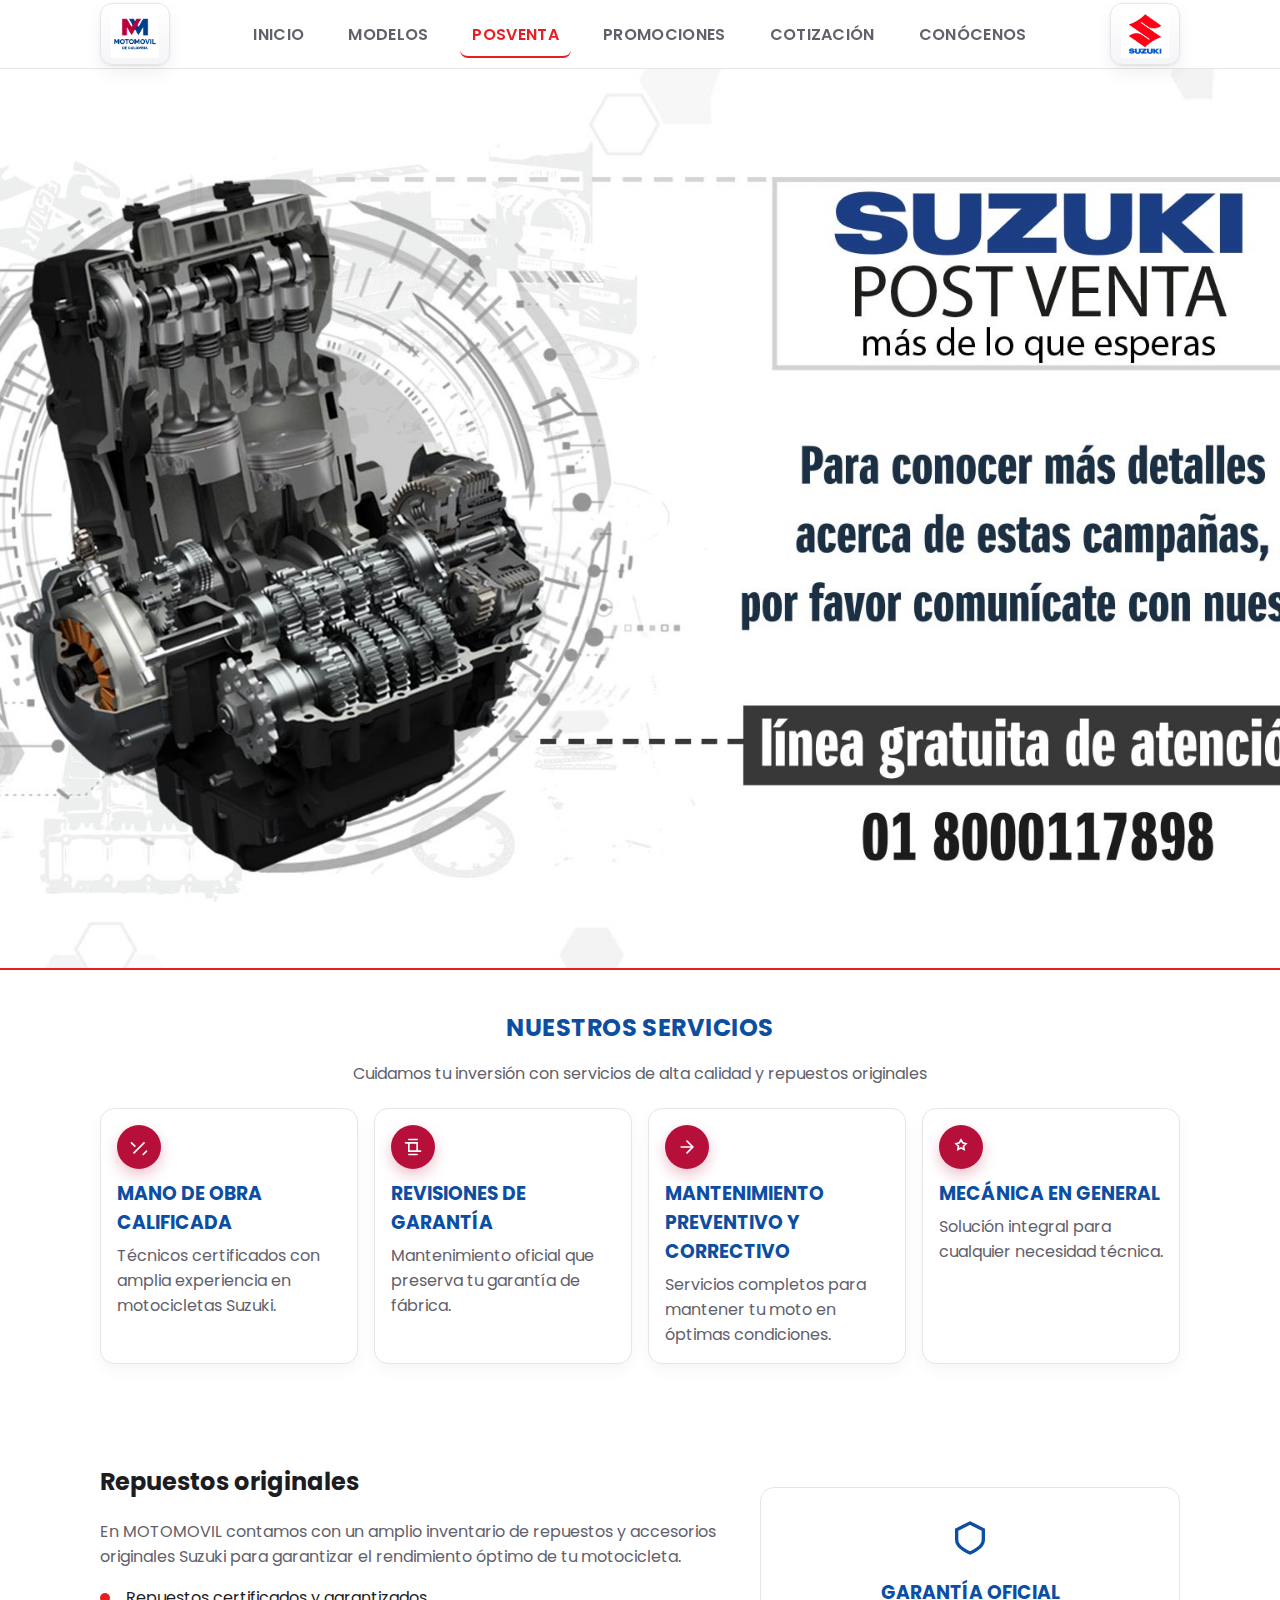
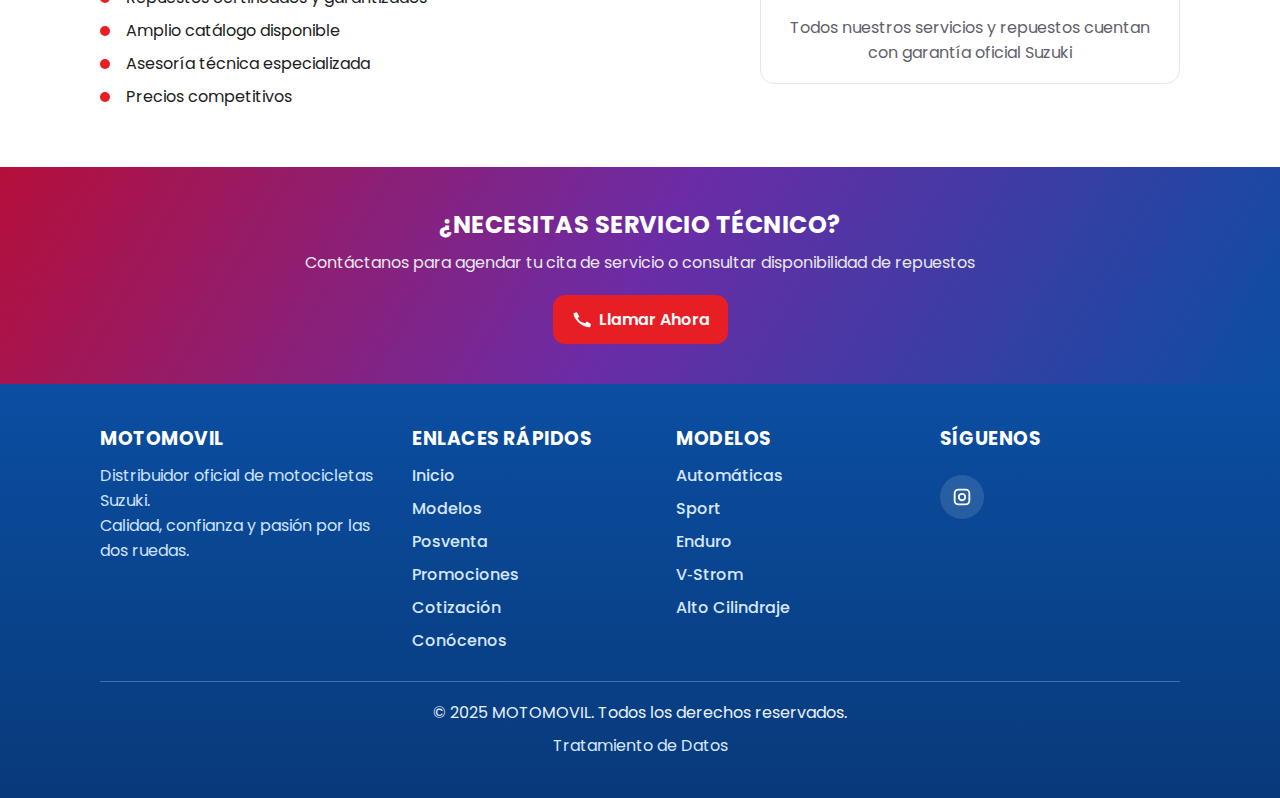
<file: posventa.html>
<!DOCTYPE html>
<html lang="es">
  <head>
    <meta charset="UTF-8" />
    <meta name="viewport" content="width=device-width, initial-scale=1" />
    <title>Posventa | Motomovil</title>
    <meta name="description" content="Servicio técnico especializado y repuestos originales Suzuki." />
    <link rel="preconnect" href="https://fonts.googleapis.com">
    <link rel="preconnect" href="https://fonts.gstatic.com" crossorigin>
    <link href="https://fonts.googleapis.com/css2?family=Poppins:wght@300;400;500;600;700&display=swap" rel="stylesheet">
    <link rel="stylesheet" href="styles.css" />
    <link rel="icon" type="image/jpeg" href="/motos/LOGOS/Log- Motomovil-y-Suzuki-01.jpg" />
  </head>
  <body>
    <header class="site-header">
      <div class="container header-inner">
        <a href="index.html#inicio" class="logo" aria-label="Motomovil inicio">
          <img class="logo-img" src="39847bf8-b054-4cc7-8288-516cb75c4326.png" alt="Motomovil de Colombia" />
          <span class="visually-hidden">Motomovil</span>
        </a>
        <button class="nav-toggle" aria-controls="primary-nav" aria-expanded="false">
          <span class="visually-hidden">Abrir menú</span>
          <svg width="24" height="24" viewBox="0 0 24 24" aria-hidden="true"><path d="M4 6h16M4 12h16M4 18h16" stroke="currentColor" stroke-width="2" stroke-linecap="round"/></svg>
        </button>
        <nav id="primary-nav" class="primary-nav" aria-label="Principal">
          <ul>
            <li><a href="index.html#inicio">Inicio</a></li>
            <li><a href="modelos.html">Modelos</a></li>
            <li><a href="posventa.html" class="active">Posventa</a></li>
            <li><a href="index.html#promos">Promociones</a></li>
            <li><a href="index.html#contacto">Cotización</a></li>
            <li><a href="index.html#nosotros">Conócenos</a></li>
          </ul>
        </nav>
        <a href="index.html#inicio" class="logo" aria-label="Motomovil y Suzuki">
          <img class="logo-img" src="/motos/LOGOS/LogoMotomovil-y-Suzuki-02.jpg" alt="Motomovil y Suzuki" />
          <span class="visually-hidden">Motomovil y Suzuki</span>
        </a>
        
      </div>
    </header>

    <main>
      <section class="hero hero-full">
        <div class="hero-carousel">
          <div class="slides">
            <div class="slide"><img src="motos/PORTADA-POSVENTA.png" alt="Portada posventa" loading="eager" /></div>
          </div>
        </div>
      </section>

      <section class="services posventa-block">
        <div class="container">
          <h2 class="posventa-title">NUESTROS SERVICIOS</h2>
          <p class="posventa-subtitle">Cuidamos tu inversión con servicios de alta calidad y repuestos originales</p>
          <div class="service-grid">
            <div class="service">
              <div class="service-badge" aria-hidden="true">
                <svg width="20" height="20" viewBox="0 0 24 24"><path d="M6 19l3-3m6-6l3-3M9 16l6-6M3 7l4 4M17 21l4-4" fill="none" stroke="currentColor" stroke-width="2" stroke-linecap="round"/></svg>
              </div>
              <h3>Mano de obra calificada</h3>
              <p>Técnicos certificados con amplia experiencia en motocicletas Suzuki.</p>
            </div>
            <div class="service">
              <div class="service-badge" aria-hidden="true">
                <svg width="20" height="20" viewBox="0 0 24 24"><path d="M7 7h10v10H7zM7 3h10M3 7h4M17 21h-10M21 17h-4" fill="none" stroke="currentColor" stroke-width="2" stroke-linecap="round"/></svg>
              </div>
              <h3>Revisiones de garantía</h3>
              <p>Mantenimiento oficial que preserva tu garantía de fábrica.</p>
            </div>
            <div class="service">
              <div class="service-badge" aria-hidden="true">
                <svg width="20" height="20" viewBox="0 0 24 24"><path d="M5 12h14M12 5l7 7-7 7" fill="none" stroke="currentColor" stroke-width="2" stroke-linecap="round"/></svg>
              </div>
              <h3>Mantenimiento preventivo y correctivo</h3>
              <p>Servicios completos para mantener tu moto en óptimas condiciones.</p>
            </div>
            <div class="service">
              <div class="service-badge" aria-hidden="true">
                <svg width="20" height="20" viewBox="0 0 24 24"><path d="M12 3l2 4 4 1-3 3 .7 4-3.7-2-3.7 2 .7-4-3-3 4-1 2-4" fill="none" stroke="currentColor" stroke-width="2" stroke-linecap="round"/></svg>
              </div>
              <h3>Mecánica en general</h3>
              <p>Solución integral para cualquier necesidad técnica.</p>
            </div>
          </div>
        </div>
      </section>

      <section class="repuestos">
        <div class="container repuestos-grid">
          <div>
            <h2>Repuestos originales</h2>
            <p>En MOTOMOVIL contamos con un amplio inventario de repuestos y accesorios originales Suzuki para garantizar el rendimiento óptimo de tu motocicleta.</p>
            <ul class="steps">
              <li>Repuestos certificados y garantizados</li>
              <li>Amplio catálogo disponible</li>
              <li>Asesoría técnica especializada</li>
              <li>Precios competitivos</li>
            </ul>
          </div>
          <div>
            <div class="guarantee-box">
              <div class="guarantee-icon" aria-hidden="true">
                <svg width="40" height="40" viewBox="0 0 24 24"><path d="M12 3l8 4v6c0 5-8 8-8 8s-8-3-8-8V7l8-4z" fill="none" stroke="currentColor" stroke-width="2"/></svg>
              </div>
              <h3>Garantía oficial</h3>
              <p>Todos nuestros servicios y repuestos cuentan con garantía oficial Suzuki</p>
            </div>
          </div>
        </div>
      </section>

      <section class="cta-posventa">
        <div class="container">
          <h2>¿Necesitas servicio técnico?</h2>
          <p>Contáctanos para agendar tu cita de servicio o consultar disponibilidad de repuestos</p>
          <div class="section-actions">
            <a href="tel:+57600000000" class="btn btn-primary">
              <svg width="20" height="20" viewBox="0 0 24 24" aria-hidden="true"><path d="M3 5l4-1 3 5-2 2c2 4 5 5 9 6l2-2 5 3-1 4c-10 0-20-10-20-17z" fill="currentColor"/></svg>
              Llamar Ahora
            </a>
          </div>
        </div>
      </section>
    </main>

    <footer class="site-footer">
      <div class="container">
        <div class="footer-top">
          <div class="footer-brand">
            <h3>MOTOMOVIL</h3>
            <p>Distribuidor oficial de motocicletas Suzuki.<br />Calidad, confianza y pasión por las dos ruedas.</p>
          </div>
          <div class="footer-links">
            <h3>ENLACES RÁPIDOS</h3>
            <ul>
              <li><a href="index.html#inicio">Inicio</a></li>
              <li><a href="modelos.html">Modelos</a></li>
              <li><a href="posventa.html">Posventa</a></li>
              <li><a href="index.html#promos">Promociones</a></li>
              <li><a href="index.html#contacto">Cotización</a></li>
              <li><a href="index.html#nosotros">Conócenos</a></li>
            </ul>
          </div>
          <div class="footer-links">
            <h3>MODELOS</h3>
            <ul>
              <li><a href="modelos.html">Automáticas</a></li>
              <li><a href="modelos.html">Sport</a></li>
              <li><a href="modelos.html">Enduro</a></li>
              <li><a href="modelos.html">V‑Strom</a></li>
              <li><a href="modelos.html">Alto Cilindraje</a></li>
            </ul>
          </div>
          <div class="footer-social">
            <h3>SÍGUENOS</h3>
            <a href="#" class="social-round" aria-label="Instagram">
              <svg width="22" height="22" viewBox="0 0 24 24"><rect x="4" y="4" width="16" height="16" rx="4" stroke="currentColor" fill="none" stroke-width="2"/><circle cx="12" cy="12" r="3.5" stroke="currentColor" fill="none" stroke-width="2"/></svg>
            </a>
          </div>
        </div>
        <div class="footer-bottom">
          <p>© 2025 MOTOMOVIL. Todos los derechos reservados.</p>
          <a href="tratamiento.html" class="legal-link">Tratamiento de Datos</a>
        </div>
      </div>
    </footer>

    <script src="script.js"></script>
  </body>
</html>
</file>
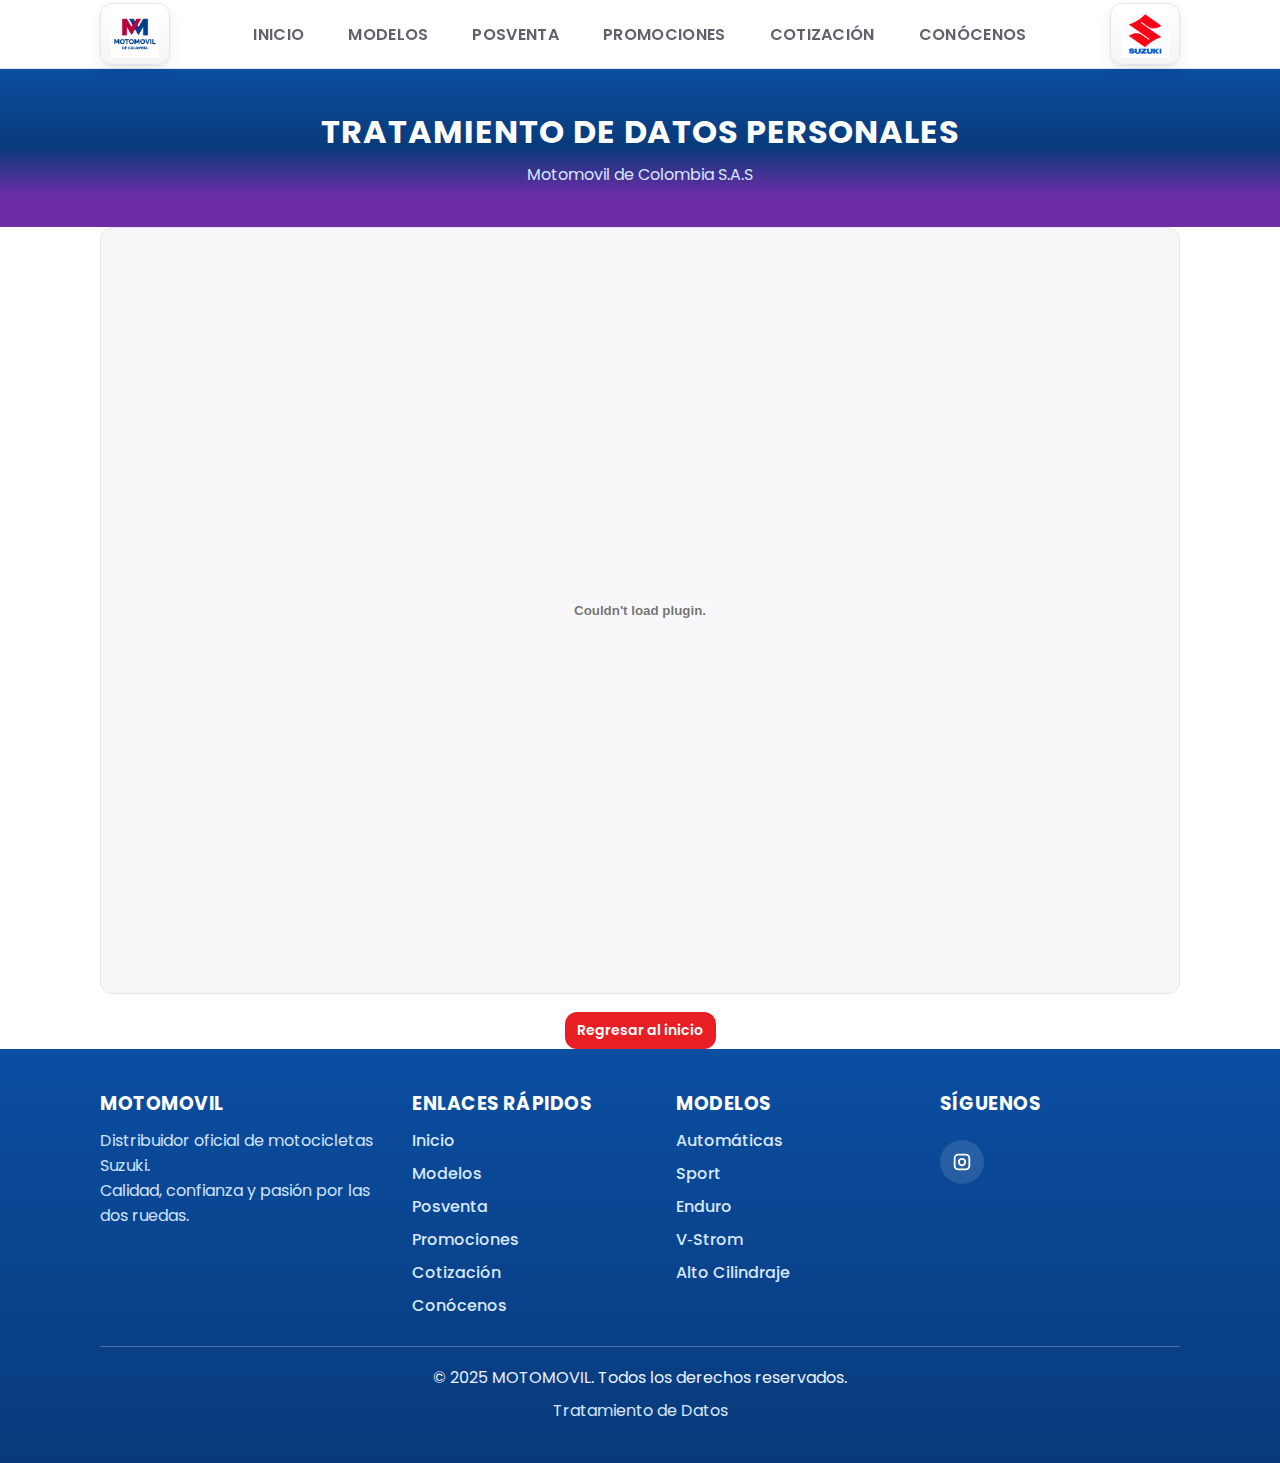
<file: tratamiento.html>
<!DOCTYPE html>
<html lang="es">
  <head>
    <meta charset="UTF-8" />
    <meta name="viewport" content="width=device-width, initial-scale=1" />
    <title>Política de Tratamiento de Datos | Motomovil</title>
    <meta name="description" content="Política de tratamiento de datos personales de Motomovil de Colombia S.A.S." />
    <link href="https://fonts.googleapis.com/css2?family=Poppins:wght@300;400;500;600;700&display=swap" rel="stylesheet">
    <link rel="stylesheet" href="styles.css" />
  </head>
  <body>
    <header class="site-header">
      <div class="container header-inner">
        <a href="index.html#inicio" class="logo" aria-label="Motomovil inicio">
          <img class="logo-img" src="39847bf8-b054-4cc7-8288-516cb75c4326.png" alt="Motomovil de Colombia" />
          <span class="visually-hidden">Motomovil</span>
        </a>
        <nav id="primary-nav" class="primary-nav" aria-label="Principal">
          <ul>
            <li><a href="index.html#inicio">Inicio</a></li>
            <li><a href="modelos.html">Modelos</a></li>
            <li><a href="posventa.html">Posventa</a></li>
            <li><a href="index.html#promos">Promociones</a></li>
            <li><a href="index.html#contacto">Cotización</a></li>
            <li><a href="index.html#nosotros">Conócenos</a></li>
          </ul>
        </nav>
        <a href="index.html#inicio" class="logo" aria-label="Motomovil y Suzuki">
          <img class="logo-img" src="/motos/LOGOS/LogoMotomovil-y-Suzuki-02.jpg" alt="Motomovil y Suzuki" />
          <span class="visually-hidden">Motomovil y Suzuki</span>
        </a>
        
      </div>
    </header>

    <main>
      <section class="policy-hero">
        <div class="container">
          <h1>TRATAMIENTO DE DATOS PERSONALES</h1>
          <p>Motomovil de Colombia S.A.S</p>
        </div>
      </section>

      <section class="pdf-section">
        <div class="container">
          <div class="doc-viewer">
            <object data="tratamiento/Comprobante_Transferencia_Boton1734294003040.pdf" type="application/pdf" class="pdf-full"></object>
          </div>
          <div class="section-actions">
            <a href="index.html#inicio" class="btn btn-sm btn-primary">Regresar al inicio</a>
          </div>
        </div>
      </section>
    </main>

    <footer class="site-footer">
      <div class="container">
        <div class="footer-top">
          <div class="footer-brand">
            <h3>MOTOMOVIL</h3>
            <p>Distribuidor oficial de motocicletas Suzuki.<br />Calidad, confianza y pasión por las dos ruedas.</p>
          </div>
          <div class="footer-links">
            <h3>ENLACES RÁPIDOS</h3>
            <ul>
              <li><a href="index.html#inicio">Inicio</a></li>
              <li><a href="modelos.html">Modelos</a></li>
              <li><a href="index.html#servicios">Posventa</a></li>
              <li><a href="index.html#promos">Promociones</a></li>
              <li><a href="index.html#contacto">Cotización</a></li>
              <li><a href="index.html#nosotros">Conócenos</a></li>
            </ul>
          </div>
          <div class="footer-links">
            <h3>MODELOS</h3>
            <ul>
              <li><a href="modelos.html">Automáticas</a></li>
              <li><a href="modelos.html">Sport</a></li>
              <li><a href="modelos.html">Enduro</a></li>
              <li><a href="modelos.html">V‑Strom</a></li>
              <li><a href="modelos.html">Alto Cilindraje</a></li>
            </ul>
          </div>
          <div class="footer-social">
            <h3>SÍGUENOS</h3>
            <a href="#" class="social-round" aria-label="Instagram">
              <svg width="22" height="22" viewBox="0 0 24 24"><rect x="4" y="4" width="16" height="16" rx="4" stroke="currentColor" fill="none" stroke-width="2"/><circle cx="12" cy="12" r="3.5" stroke="currentColor" fill="none" stroke-width="2"/></svg>
            </a>
          </div>
        </div>
        <div class="footer-bottom">
          <p>© 2025 MOTOMOVIL. Todos los derechos reservados.</p>
          <a href="tratamiento.html" class="legal-link">Tratamiento de Datos</a>
        </div>
      </div>
    </footer>

    <script src="script.js"></script>
  </body>
  </html>
</file>
<file: styles.css>
:root {
  --bg: #ffffff;
  --panel: #f7f7f9;
  --text: #1c1c21;
  --muted: #61616b;
  --primary: #e81e25;
  --primary-700: #c31920;
  --accent: #ffcf33;
  --brand-blue: #0b4ea2;
  --brand-red: #b50f3a;
}

:root { --brand: #ffffff }

* { box-sizing: border-box }
html, body { height: 100% }
body {
  margin: 0;
  font-family: 'Poppins', system-ui, -apple-system, Segoe UI, Roboto, Ubuntu, Cantarell, 'Helvetica Neue', Arial, sans-serif;
  background: var(--bg);
  color: var(--text);
  padding-top: 68px;
}
.visually-hidden { position: absolute; width: 1px; height: 1px; padding: 0; margin: -1px; overflow: hidden; clip: rect(0,0,0,0); border: 0; }

.container { width: 100%; max-width: 1120px; margin: 0 auto; padding: 0 20px }

/* Header */
.site-header { position: fixed; top: 0; left: 0; right: 0; z-index: 20; background: rgba(255,255,255,0.92); backdrop-filter: blur(10px); border-bottom: 1px solid #e6e6ea }
.header-inner { display: flex; align-items: center; justify-content: space-between; height: 68px }
.logo { display: inline-flex; align-items: center; text-decoration: none; padding: 6px 10px; border-radius: 12px; border: 1px solid #e6e6ea; background: linear-gradient(180deg, #ffffff, #f5f5f8); box-shadow: inset 0 1px 0 rgba(255,255,255,.8), 0 1px 2px rgba(0,0,0,.08), 0 8px 18px rgba(0,0,0,.06) }
.logo-img { height: 48px; width: auto; display: block }
.nav-toggle { display: none; background: transparent; color: var(--text); border: 1px solid #2b2b31; border-radius: 8px; padding: 8px }
.primary-nav ul { display: flex; gap: 20px; list-style: none; padding: 0; margin: 0 }
.primary-nav a { color: var(--muted); text-decoration: none; padding: 10px 12px; border-radius: 8px; text-transform: uppercase; letter-spacing: .02em; font-weight: 600 }
.primary-nav a:hover { color: var(--primary); background: #fff2f3 }
.primary-nav a.active { color: var(--primary); border-bottom: 2px solid var(--primary) }
.header-tools { display: flex; align-items: center; gap: 12px }
.search { display: block }
.search input { width: 240px; padding: 10px 12px; border-radius: 10px; border: 1px solid #d9d9df; background: #fff; color: var(--text) }

/* Buttons */
.btn { display: inline-flex; align-items: center; justify-content: center; gap: 8px; text-decoration: none; border-radius: 12px; padding: 12px 18px; font-weight: 600; transition: transform .06s ease, background .2s ease, color .2s ease }
.btn-sm { padding: 8px 12px; font-size: 14px }
.btn-primary { background: var(--primary); color: white }
.btn-primary:hover { background: var(--primary-700); transform: translateY(-1px) }
.btn-outline { border: 1px solid #2b2b31; color: var(--text); background: transparent }
.btn-outline:hover { background: #19191d }
.icon-btn { display: inline-flex; align-items: center; justify-content: center; width: 40px; height: 40px; border: 1px solid #2b2b31; border-radius: 10px; color: var(--text); background: #121216 }
.icon-btn:hover { background: #19191d }

/* Hero */
.hero { padding: 64px 0 40px; background: linear-gradient(135deg, rgba(232,30,37,0.06), rgba(255,207,51,0.08)); }
.hero-full { padding: 0 }
.hero-content { display: grid; grid-template-columns: 1.1fr 0.9fr; gap: 32px; align-items: center }
.hero-text h1 { font-size: 48px; line-height: 1.06; margin: 0 0 16px }
.hero-text p { color: var(--muted); margin: 0 0 24px }
.hero-actions { display: flex; gap: 12px; flex-wrap: wrap }
.eyebrow { color: var(--accent); font-weight: 600; margin-bottom: 8px; text-transform: uppercase; letter-spacing: .08em }
.accent { color: var(--primary) }
.hero-badges { display: flex; gap: 10px; margin-bottom: 16px; flex-wrap: wrap }
.badge { background: #fff; border: 1px solid #e6e6ea; color: var(--text); border-radius: 999px; padding: 8px 12px; font-size: 13px }
.hero-art { position: relative; height: 320px }
.art-blob { position: absolute; inset: 0; background: radial-gradient(600px 300px at 70% 40%, rgba(232,30,37,0.35), transparent), radial-gradient(500px 250px at 30% 70%, rgba(45,212,191,0.25), transparent); filter: blur(20px); border-radius: 24px }
.art-bike { position: absolute; inset: 12px; border-radius: 20px; background:
  linear-gradient(180deg, rgba(255,255,255,0.08), rgba(255,255,255,0)),
  radial-gradient(300px 200px at 70% 40%, rgba(255,255,255,0.08), transparent 70%),
  linear-gradient(120deg, #18181d, #101015);
  border: 1px solid #2b2b31;
}

.hero-carousel { position: relative; height: 100vh; border-radius: 0; overflow: hidden; background: #000 }
.slides { display: flex; height: 100%; transition: transform .4s ease }
.slide { min-width: 100%; position: relative }
.slide img { width: 100%; height: 100%; object-fit: cover; display: block }
.arrow { position: absolute; top: 50%; transform: translateY(-50%); width: 42px; height: 42px; border-radius: 50%; border: 1px solid #d9d9df; background: rgba(255,255,255,0.9); display: grid; place-items: center; color: var(--text) }
.arrow:hover { background: #fff }
.arrow.prev { left: 12px }
.arrow.next { right: 12px }
.dots { position: absolute; bottom: 10px; left: 50%; transform: translateX(-50%); display: flex; gap: 6px }
.dots button { width: 8px; height: 8px; border-radius: 50%; border: 1px solid #d9d9df; background: #fff }
.dots button.active { background: var(--primary); border-color: var(--primary) }

.brands { padding: 18px 0; border-top: 1px solid #e6e6ea; border-bottom: 1px solid #e6e6ea; background: #f7f7f9 }
.subnav { padding: 10px 0; border-top: 1px solid #e6e6ea; border-bottom: 1px solid #e6e6ea; background: #ffffff }
.subnav-list { list-style: none; margin: 0; padding: 0; display: flex; gap: 12px }
.subnav-list a { display: inline-block; padding: 8px 12px; border-radius: 999px; border: 1px solid #d9d9df; color: var(--brand-blue); text-decoration: none; font-weight: 600 }
.subnav-list a:hover { background: #f2f7ff }
.brands-row { display: grid; grid-template-columns: repeat(5, 1fr); gap: 12px; align-items: center }
.brand { text-align: center; color: var(--brand); opacity: .7; font-weight: 600 }
.brand:hover { opacity: 1 }

/* Featured */
.section-header { display: flex; align-items: center; justify-content: space-between; gap: 12px; margin-bottom: 16px }
.featured { padding: 32px 0 }
.featured .section-header { display: grid; justify-items: center; gap: 6px; margin-bottom: 22px }
.featured .section-header h2 { text-align: center; text-transform: uppercase; color: var(--brand-blue); letter-spacing: .02em; margin: 0 }
.featured .section-header p { margin: 0; color: var(--muted) }
.tabs { display: flex; gap: 8px }
.tab { background: #121216; color: var(--muted); border: 1px solid #2b2b31; border-radius: 999px; padding: 8px 14px; font-weight: 600 }
.tab.active { color: var(--text); background: #19191d }
.cards { display: grid; grid-auto-flow: column; grid-auto-columns: 280px; gap: 16px; overflow-x: auto; padding-bottom: 10px; scroll-snap-type: x mandatory }
.cards-grid { display: grid; grid-template-columns: repeat(4, 1fr); gap: 16px }
.card { scroll-snap-align: start; background: #fff; border: 1px solid #e6e6ea; border-radius: 16px; overflow: hidden; box-shadow: 0 6px 16px rgba(0,0,0,0.06); position: relative; display: grid; grid-template-rows: auto 1fr }
.card-media { height: 220px; background: #ffffff; display: grid; place-items: center }
.card-media img { width: auto; height: 100%; max-width: 100%; object-fit: contain; display: block }
.card-media.alt { background: linear-gradient(135deg, #2dd4bf, #0d5b52) }
.card-media.dark { background: linear-gradient(135deg, #151519, #30303a) }
.card-media.lime { background: linear-gradient(135deg, #12b981, #065f46) }
.card-body { padding: 16px 14px 12px; display: grid; gap: 10px; text-align: center; color: var(--text); overflow-wrap: break-word; content-visibility: auto; contain-intrinsic-size: 200px; transition: padding .2s ease, margin .2s ease }
.card-body h3 { margin: 4px 0 8px; font-size: 18px }
.card-body .price { color: var(--primary); font-weight: 700; margin-bottom: 6px; font-size: 16px }
.card-body p { margin: 0 0 12px; color: var(--text) }
.card-cta { display: flex; justify-content: center }
.link-more { color: var(--primary); text-decoration: none; font-weight: 600; text-transform: uppercase }
.link-more:hover { color: var(--primary-700) }
.btn, .link-more { -webkit-tap-highlight-color: transparent; touch-action: manipulation }
.specs { display: flex; gap: 8px; margin-bottom: 12px }
.specs span { background: #fff; border: 1px solid #e6e6ea; border-radius: 999px; padding: 4px 8px; font-size: 12px; color: var(--muted) }
.label { position: absolute; top: 12px; right: 12px; border-radius: 999px; padding: 6px 10px; color: #fff; font-size: 12px; font-weight: 700; letter-spacing: .02em }
.label.sport { background: var(--primary) }
.label.adventure { background: #f97316 }
.label.street { background: var(--brand-blue) }
.label.hypersport { background: var(--brand-red) }
.section-actions { display: grid; place-items: center; margin-top: 18px }

/* Services */
.services { padding: 40px 0 }
.posventa-block { border-top: 2px solid var(--primary) }
.service-grid { display: grid; grid-template-columns: repeat(4, 1fr); gap: 16px }
.service { background: #fff; border: 1px solid #e6e6ea; border-radius: 14px; padding: 16px; box-shadow: 0 6px 16px rgba(0,0,0,0.04) }
.service-icon { width: 44px; height: 44px; display: grid; place-items: center; border: 1px solid #e6e6ea; border-radius: 10px; background: #fff; margin-bottom: 10px; color: var(--text) }
.service-badge { width: 44px; height: 44px; display: grid; place-items: center; border-radius: 50%; background: var(--brand-red); color: #fff; margin-bottom: 10px; box-shadow: 0 6px 14px rgba(181,15,58,0.25) }
.service h3 { margin: 4px 0 6px }
.service p { margin: 0; color: var(--muted) }
.service h3 { text-transform: uppercase; color: var(--brand-blue) }

/* Finance */
.repuestos { padding: 40px 0 }
.repuestos-grid { display: grid; grid-template-columns: 1fr 420px; align-items: center; gap: 24px }
.repuestos p { color: var(--muted) }
.steps { list-style: none; padding: 0; margin: 12px 0 18px; display: grid; gap: 8px }
.steps li { position: relative; padding-left: 26px }
.steps li::before { content: ''; position: absolute; left: 0; top: 8px; width: 10px; height: 10px; border-radius: 50%; background: var(--primary) }
.guarantee-box { background: #fff; border: 1px solid #e6e6ea; border-radius: 14px; padding: 18px; display: grid; justify-items: center; gap: 8px }
.guarantee-icon { width: 64px; height: 64px; display: grid; place-items: center; color: var(--brand-blue) }
.guarantee-box h3 { margin: 0; text-transform: uppercase; color: var(--brand-blue) }
.guarantee-box p { margin: 0; color: var(--muted); text-align: center }
.finance-art .card-media { height: 240px; border-radius: 16px }

.testimonials { padding: 24px 0; border-top: 1px solid #1e1e24; border-bottom: 1px solid #1e1e24 }
.testi-grid { display: grid; grid-template-columns: repeat(3, 1fr); gap: 16px }
.testi { background: var(--panel); border: 1px solid #e6e6ea; border-radius: 14px; padding: 16px }
.testi p { margin: 0 0 8px }
.testi span { color: var(--muted); font-size: 14px }

/* Promos */
.promos { padding: 40px 0 }
.promo-banner { display: grid; grid-template-columns: 1fr 420px; gap: 24px; align-items: center }
.promo-copy p { color: var(--muted); margin-bottom: 12px }
.promo-art .card-media { height: 220px; border-radius: 16px }

/* Stores */
.stores { padding: 32px 0 }
.stores-grid { display: grid; grid-template-columns: repeat(3, 1fr); gap: 16px }
.store { background: #fff; border: 1px solid #e6e6ea; border-radius: 14px; padding: 16px; box-shadow: 0 6px 16px rgba(0,0,0,0.04) }
.store h3 { margin: 4px 0 6px }
.store p { margin: 0 0 10px; color: var(--muted) }

/* About */
.about { padding: 32px 0 }
.about p { color: var(--muted) }

/* Contact */
.contact { padding: 40px 0 }
.contact-grid { display: grid; grid-template-columns: 1fr 1fr; gap: 24px }
.contact-info .contact-list { list-style: none; padding: 0; margin: 8px 0 16px; display: grid; gap: 6px }
.socials { display: flex; gap: 8px }
.contact-form { background: #fff; border: 1px solid #e6e6ea; border-radius: 16px; padding: 16px; display: grid; gap: 12px }
.contact-form label { display: grid; gap: 6px; color: var(--muted) }
.contact-form input, .contact-form textarea { width: 100%; padding: 12px 14px; border-radius: 10px; border: 1px solid #d9d9df; background: #fff; color: var(--text) }
.contact-form input:focus, .contact-form textarea:focus { outline: 2px solid #ffd6d9; outline-offset: 1px }

/* Footer */
.site-footer { padding: 40px 0; background: linear-gradient(180deg, #0b4ea2, #083a7a); color: #fff }
.footer-top { display: grid; grid-template-columns: 1.2fr 1fr 1fr 1fr; gap: 24px; align-items: start; margin-bottom: 28px }
.footer-top h3 { margin: 0 0 10px; text-transform: uppercase; letter-spacing: .03em }
.footer-brand p { margin: 0; color: #cfe3ff }
.footer-links ul { list-style: none; padding: 0; margin: 0; display: grid; gap: 8px }
.footer-links a { color: #d7e7ff; text-decoration: none; font-weight: 500 }
.footer-links a:hover { color: #fff }
.footer-social { display: grid; gap: 12px; justify-items: start }
.social-round { width: 44px; height: 44px; display: grid; place-items: center; border-radius: 50%; background: rgba(255,255,255,0.12); color: #fff }
.social-round:hover { background: rgba(255,255,255,0.2) }
.footer-bottom { border-top: 1px solid rgba(255,255,255,0.25); padding-top: 18px; display: grid; justify-items: center; gap: 8px }
.footer-bottom p { margin: 0; color: #e8f1ff }
.legal-link { color: #d7e7ff; text-decoration: none }
.legal-link:hover { color: #fff }

/* Slider controls */
.slider { scroll-behavior: smooth }
.slider-actions { display: flex; align-items: center; gap: 8px }

/* Responsive */
@media (max-width: 960px) {
  .hero-content { grid-template-columns: 1fr }
  .finance-inner { grid-template-columns: 1fr }
  .contact-grid { grid-template-columns: 1fr }
  .service-grid { grid-template-columns: repeat(2, 1fr) }
  .cards-grid { grid-template-columns: repeat(2, 1fr) }
  .testi-grid { grid-template-columns: 1fr }
  .promo-banner { grid-template-columns: 1fr }
  .stores-grid { grid-template-columns: 1fr }
  .brands-row { grid-template-columns: repeat(3, 1fr) }
  .footer-top { grid-template-columns: 1fr 1fr }
  .repuestos-grid { grid-template-columns: 1fr }
  .why-grid { grid-template-columns: repeat(2, 1fr) }
}

@media (max-width: 720px) {
  .nav-toggle { display: inline-flex }
  .primary-nav { position: fixed; top: 68px; right: 12px; width: 90vw; max-width: 420px; background: var(--panel); border: 1px solid #1e1e24; border-radius: 16px; padding: 12px; display: none }
  .primary-nav.open { display: block }
  .primary-nav ul { flex-direction: column }
  .cards-grid { grid-template-columns: 1fr }
  .brands-row { grid-template-columns: repeat(2, 1fr) }
  .footer-top { grid-template-columns: 1fr }
  .why-grid { grid-template-columns: 1fr }
  .service-grid { grid-template-columns: 1fr }
  .hero-carousel { height: 70vh }
  .header-inner .logo:last-child { display: none }
}
.card-body h3 { line-height: 1.2 }
.card-body p { line-height: 1.5 }
.card-body .price { line-height: 1.3 }

@media (max-width: 768px) {
  .card-media { height: 200px }
  .card-body { padding: 10px 10px 10px; gap: 6px }
  .card-body h3 { font-size: 17px }
  .card-body p { font-size: 14px; hyphens: auto }
  .card-body .price { font-size: 16px }
  .btn-sm { min-height: 40px }
}

@media (min-width: 768px) and (max-width: 1199px) {
  .card-media { height: 240px }
  .card-body h3 { font-size: 18px }
  .card-body p { font-size: 15px }
  .card-body .price { font-size: 17px }
}

@media (min-width: 1200px) {
  .card-media { height: 260px }
  .card-body h3 { font-size: 20px }
  .card-body p { font-size: 16px }
  .card-body .price { font-size: 18px }
}

@media (prefers-reduced-motion: reduce) {
  .btn, .btn-primary:hover, .btn-outline:hover { transition: none; transform: none }
}

@media (width: 388px) and (height: 450px) {
  .card-media { height: 220px }
  .card-body { padding-top: 18px }
  .card-body h3 { margin-top: 8px }
  .card-body p { margin-bottom: 12px }
}
.why { padding: 40px 0 }
.why h2 { text-align: center; text-transform: uppercase; color: var(--brand-blue); letter-spacing: .02em; margin: 0 0 8px }
.why-subtitle { text-align: center; color: var(--muted); margin-bottom: 22px }
.why-grid { display: grid; grid-template-columns: repeat(3, 1fr); gap: 20px }
.why-card { background: var(--panel); border: 1px solid #e6e6ea; border-radius: 16px; padding: 18px; display: grid; grid-template-columns: 56px 1fr; align-items: center; gap: 14px; box-shadow: 0 6px 16px rgba(0,0,0,0.04) }
.why-icon { width: 44px; height: 44px; border-radius: 50%; display: grid; place-items: center; color: #fff; background: linear-gradient(135deg, var(--brand-red), var(--brand-blue)) }
.why-body h3 { margin: 0 0 4px; text-transform: uppercase; color: var(--brand-blue) }
.why-body p { margin: 0; color: var(--muted) }

.experience { padding: 40px 0; background: linear-gradient(120deg, var(--brand-red), #6b2ca6, var(--brand-blue)); color: #fff }
.experience h2 { text-align: center; text-transform: uppercase; letter-spacing: .02em; margin: 0 0 8px }
.experience p { text-align: center; color: #e8e8ec; margin: 0 0 20px }
.video-wrap { display: grid; place-items: center }
.video { width: 100%; max-width: 960px; aspect-ratio: 16/9; border-radius: 16px; overflow: hidden; box-shadow: 0 10px 24px rgba(0,0,0,.25); background: #000; border: 1px solid #1e1e24 }
.video iframe { width: 100%; height: 100%; display: block; border: 0 }

/* Policy */
.policy-hero { padding: 40px 0; background: linear-gradient(180deg, #0b4ea2, #083a7a 50%, #6b2ca6 80%); color: #fff }
.policy-hero h1 { margin: 0 0 6px; text-align: center; text-transform: uppercase; letter-spacing: .03em }
.policy-hero p { margin: 0; text-align: center; color: #d7e7ff }
.policy { padding: 28px 0 }
.policy-grid { display: grid; grid-template-columns: 1fr; gap: 16px }
.policy-card { background: #fff; border: 1px solid #e6e6ea; border-radius: 16px; padding: 18px; box-shadow: 0 6px 16px rgba(0,0,0,0.06) }
.policy-card h2 { margin: 0 0 10px; color: var(--brand-blue) }
.toc { padding-left: 18px; display: grid; gap: 6px }
.doc-viewer { border: 1px solid #e6e6ea; border-radius: 12px; overflow: hidden; background: #f7f7f9 }
.doc-viewer iframe { width: 100%; height: 800px; border: 0; display: block }
.doc-actions { margin-top: 12px }
.pdf-section { padding: 0 }
.pdf-full { width: 100%; height: 85vh; border: 0; display: block }

.cta-posventa { padding: 40px 0; background: linear-gradient(120deg, var(--brand-red), #6b2ca6, var(--brand-blue)); color: #fff }
.cta-posventa h2 { text-align: center; text-transform: uppercase; letter-spacing: .02em; margin: 0 0 8px }
.cta-posventa p { text-align: center; color: #e8e8ec; margin: 0 0 20px }
.posventa-title { text-align: center; text-transform: uppercase; color: var(--brand-blue); letter-spacing: .02em; margin: 0 0 8px }
.posventa-subtitle { text-align: center; color: var(--muted); margin-bottom: 22px }
@media (max-width: 960px) { .why-grid { grid-template-columns: repeat(2, 1fr) } }
@media (max-width: 720px) {
  .why-grid { grid-template-columns: 1fr }
  .why-card { grid-template-columns: 1fr; justify-items: center; text-align: center }
}
</file>
